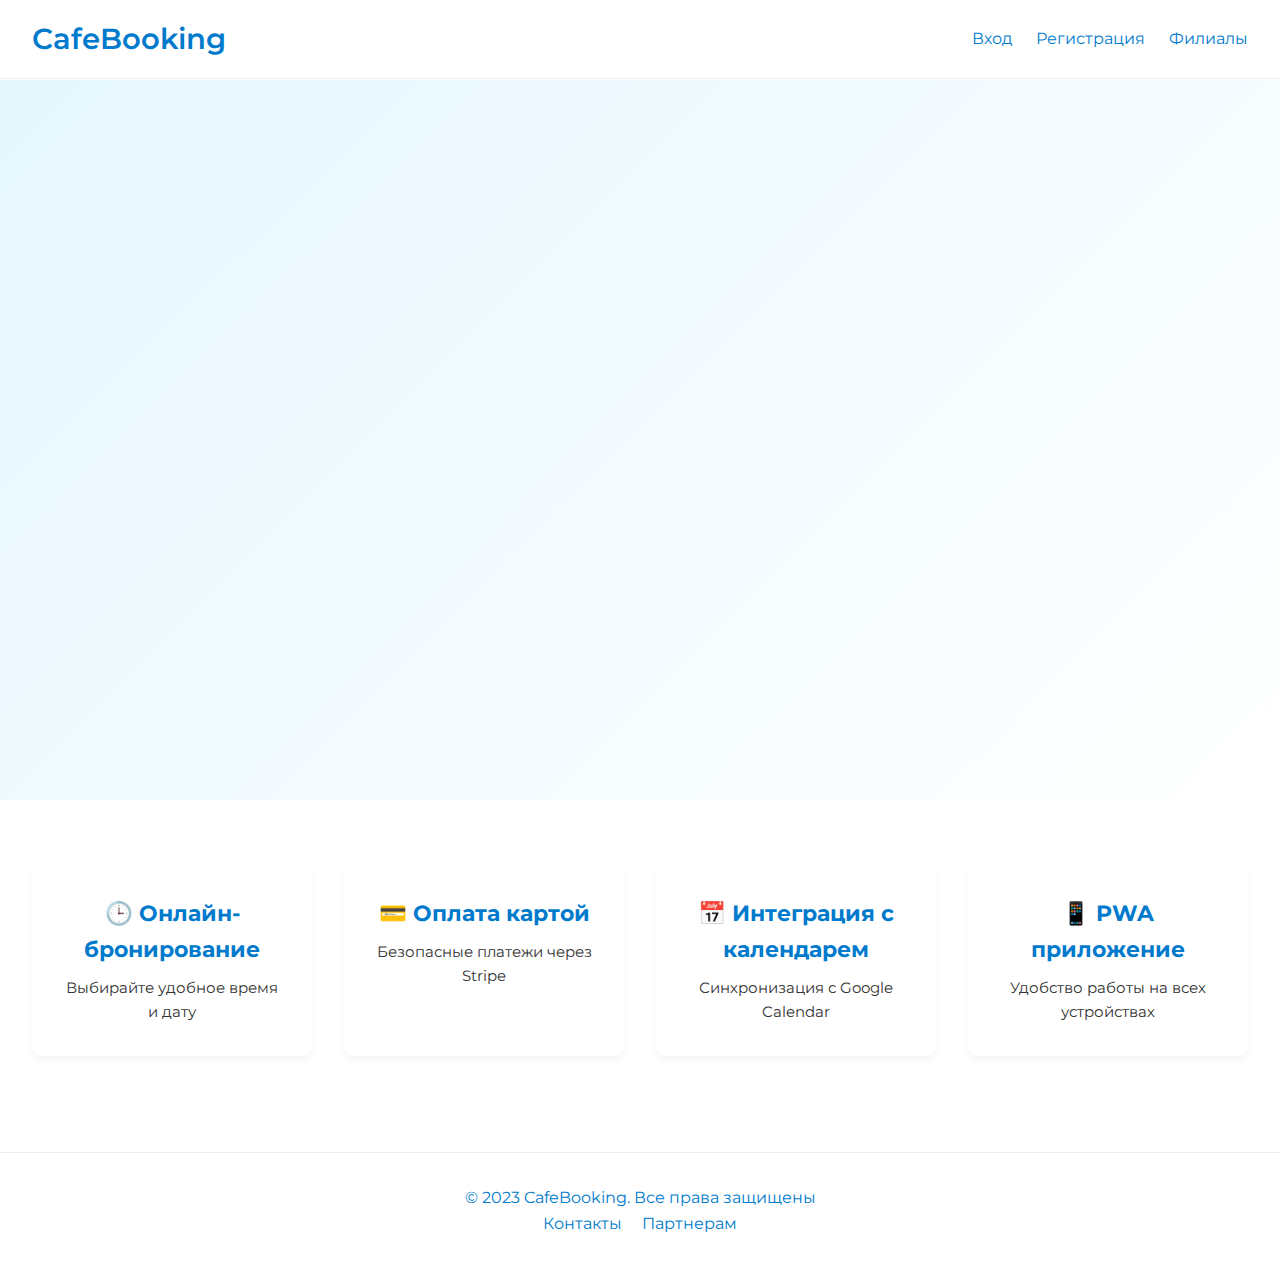
<file: index.html>
<!DOCTYPE html>
<html lang="ru">
<head>
    <meta charset="UTF-8">
    <meta name="viewport" content="width=device-width, initial-scale=1.0">
    <title>CafeBooking - Бронирование столиков</title>
    <!-- Подключение шрифта Montserrat -->
    <link rel="preconnect" href="https://fonts.googleapis.com">
    <link rel="preconnect" href="https://fonts.gstatic.com" crossorigin>
    <link href="https://fonts.googleapis.com/css2?family=Montserrat:wght@400;600&display=swap" rel="stylesheet">
    <style>
        :root {
            --primary-color: #007acc; /* Светло-голубой */
            --secondary-color: #005a99; /* Более темный синий */
            --bg-color: #fff;
            --accent-bg: #e6f7ff; /* Фон для hero */
            --text-color: #333;
            --transition-speed: 0.3s;
        }

        * {
            margin: 0;
            padding: 0;
            box-sizing: border-box;
            font-family: 'Montserrat', sans-serif;
        }

        body {
            background: var(--bg-color);
            color: var(--text-color);
            line-height: 1.6;
            overflow-x: hidden;
        }

        header {
            position: fixed;
            top: 0;
            width: 100%;
            background: var(--bg-color);
            border-bottom: 1px solid #eee;
            padding: 1rem 2rem;
            display: flex;
            justify-content: space-between;
            align-items: center;
            z-index: 1000;
            transition: background var(--transition-speed), box-shadow var(--transition-speed);
        }

        header.sticky {
            background: rgba(255,255,255,0.95);
            box-shadow: 0 2px 8px rgba(0,0,0,0.1);
        }

        .logo {
            font-size: 1.8rem;
            font-weight: 600;
            color: var(--primary-color);
            text-decoration: none;
        }

        .menu {
            display: flex;
            gap: 1.5rem;
        }

        .menu a {
            text-decoration: none;
            color: var(--primary-color);
            font-size: 1rem;
            position: relative;
            transition: color var(--transition-speed);
        }

        .menu a::after {
            content: '';
            position: absolute;
            left: 0;
            bottom: -4px;
            width: 0%;
            height: 2px;
            background: var(--primary-color);
            transition: width var(--transition-speed);
        }

        .menu a:hover {
            color: var(--secondary-color);
        }

        .menu a:hover::after {
            width: 100%;
        }

        .hero {
            margin-top: 80px;
            min-height: 80vh;
            display: flex;
            flex-direction: column;
            align-items: center;
            justify-content: center;
            background: linear-gradient(135deg, var(--accent-bg), var(--bg-color));
            text-align: center;
            padding: 2rem;
            transition: background 0.5s;
        }

        .hero h1 {
            font-size: 2.8rem;
            color: var(--secondary-color);
            margin-bottom: 1rem;
            opacity: 0;
            animation: fadeInDown 1s forwards;
        }

        .hero p {
            font-size: 1.2rem;
            color: var(--text-color);
            margin-bottom: 2rem;
            max-width: 600px;
            opacity: 0;
            animation: fadeInUp 1s forwards;
            animation-delay: 0.3s;
        }

        @keyframes fadeInDown {
            from { opacity: 0; transform: translateY(-20px); }
            to { opacity: 1; transform: translateY(0); }
        }

        @keyframes fadeInUp {
            from { opacity: 0; transform: translateY(20px); }
            to { opacity: 1; transform: translateY(0); }
        }

        .search-box {
            background: var(--bg-color);
            padding: 2rem;
            border-radius: 10px;
            box-shadow: 0 6px 12px rgba(0,0,0,0.1);
            max-width: 500px;
            width: 90%;
            opacity: 0;
            animation: zoomIn 0.5s forwards;
            animation-delay: 0.6s;
            transition: transform var(--transition-speed);
        }

        .search-box:hover {
            transform: scale(1.02);
        }

        @keyframes zoomIn {
            from { opacity: 0; transform: scale(0.95); }
            to { opacity: 1; transform: scale(1); }
        }

        .search-form {
            display: flex;
            flex-wrap: wrap;
            gap: 1rem;
            justify-content: center;
        }

        .search-form select,
        .search-form input {
            flex: 1 1 40%;
            padding: 0.8rem;
            border: 1px solid #ccc;
            border-radius: 6px;
            font-size: 1rem;
            transition: border-color var(--transition-speed), box-shadow var(--transition-speed);
        }

        .search-form select:focus,
        .search-form input:focus {
            border-color: var(--primary-color);
            box-shadow: 0 0 5px rgba(0,122,204,0.3);
            outline: none;
        }

        .search-form button {
            padding: 0.8rem 1.5rem;
            background: var(--primary-color);
            color: #fff;
            border: none;
            border-radius: 6px;
            cursor: pointer;
            transition: background var(--transition-speed), transform 0.2s;
        }

        .search-form button:hover {
            background: var(--secondary-color);
            transform: translateY(-2px);
        }

        .features {
            padding: 4rem 2rem;
            display: grid;
            grid-template-columns: repeat(auto-fit, minmax(240px, 1fr));
            gap: 2rem;
            text-align: center;
        }

        .feature-card {
            background: var(--bg-color);
            border-radius: 10px;
            padding: 2rem;
            box-shadow: 0 4px 8px rgba(0,0,0,0.05);
            transition: transform 0.3s, box-shadow 0.3s;
        }

        .feature-card:hover {
            transform: translateY(-5px);
            box-shadow: 0 6px 12px rgba(0,0,0,0.1);
        }

        .feature-card h3 {
            font-size: 1.4rem;
            color: var(--primary-color);
            margin-bottom: 0.5rem;
        }

        .feature-card p {
            font-size: 0.95rem;
            color: var(--text-color);
        }

        footer {
            padding: 2rem;
            text-align: center;
            background: var(--bg-color);
            border-top: 1px solid #eee;
            color: var(--primary-color);
            margin-top: 2rem;
            transition: background var(--transition-speed);
        }

        footer a {
            text-decoration: none;
            color: var(--primary-color);
            margin: 0 0.5rem;
            transition: color var(--transition-speed);
        }

        footer a:hover {
            color: var(--secondary-color);
        }

        /* Responsive */
        @media (max-width: 768px) {
            header {
                flex-direction: column;
            }

            .menu {
                margin-top: 1rem;
            }

            .search-form {
                flex-direction: column;
            }
        }
    </style>
</head>
<body>
<header>
    <a href="#" class="logo">CafeBooking</a>
    <nav class="menu">
        <a href="login.html">Вход</a>
        <a href="#register">Регистрация</a>
        <a href="#branches">Филиалы</a>
    </nav>
</header>

<section class="hero">
    <h1>Бронируйте столики в любимых кафе</h1>
    <p>Оформляйте заказы в пару кликов и наслаждайтесь уютной атмосферой</p>
    <div class="search-box">
        <form class="search-form">
            <select>
                <option>Выберите филиал</option>
                <option>Центральный кампус</option>
                <option>Кафе "Уют"</option>
            </select>
            <input type="date">
            <input type="time">
            <button type="submit">Найти столик</button>
        </form>
    </div>
</section>

<section class="features">
    <div class="feature-card">
        <h3>🕒 Онлайн-бронирование</h3>
        <p>Выбирайте удобное время и дату</p>
    </div>
    <div class="feature-card">
        <h3>💳 Оплата картой</h3>
        <p>Безопасные платежи через Stripe</p>
    </div>
    <div class="feature-card">
        <h3>📅 Интеграция с календарем</h3>
        <p>Синхронизация с Google Calendar</p>
    </div>
    <div class="feature-card">
        <h3>📱 PWA приложение</h3>
        <p>Удобство работы на всех устройствах</p>
    </div>
</section>

<footer>
    <p>© 2023 CafeBooking. Все права защищены</p>
    <div>
        <a href="#">Контакты</a>
        <a href="#">Партнерам</a>
    </div>
</footer>

<script>
    // Динамическое изменение стиля шапки при прокрутке
    window.addEventListener('scroll', function() {
        const header = document.querySelector('header');
        if(window.scrollY > 50) {
            header.classList.add('sticky');
        } else {
            header.classList.remove('sticky');
        }
    });
</script>
</body>
</html>
</file>
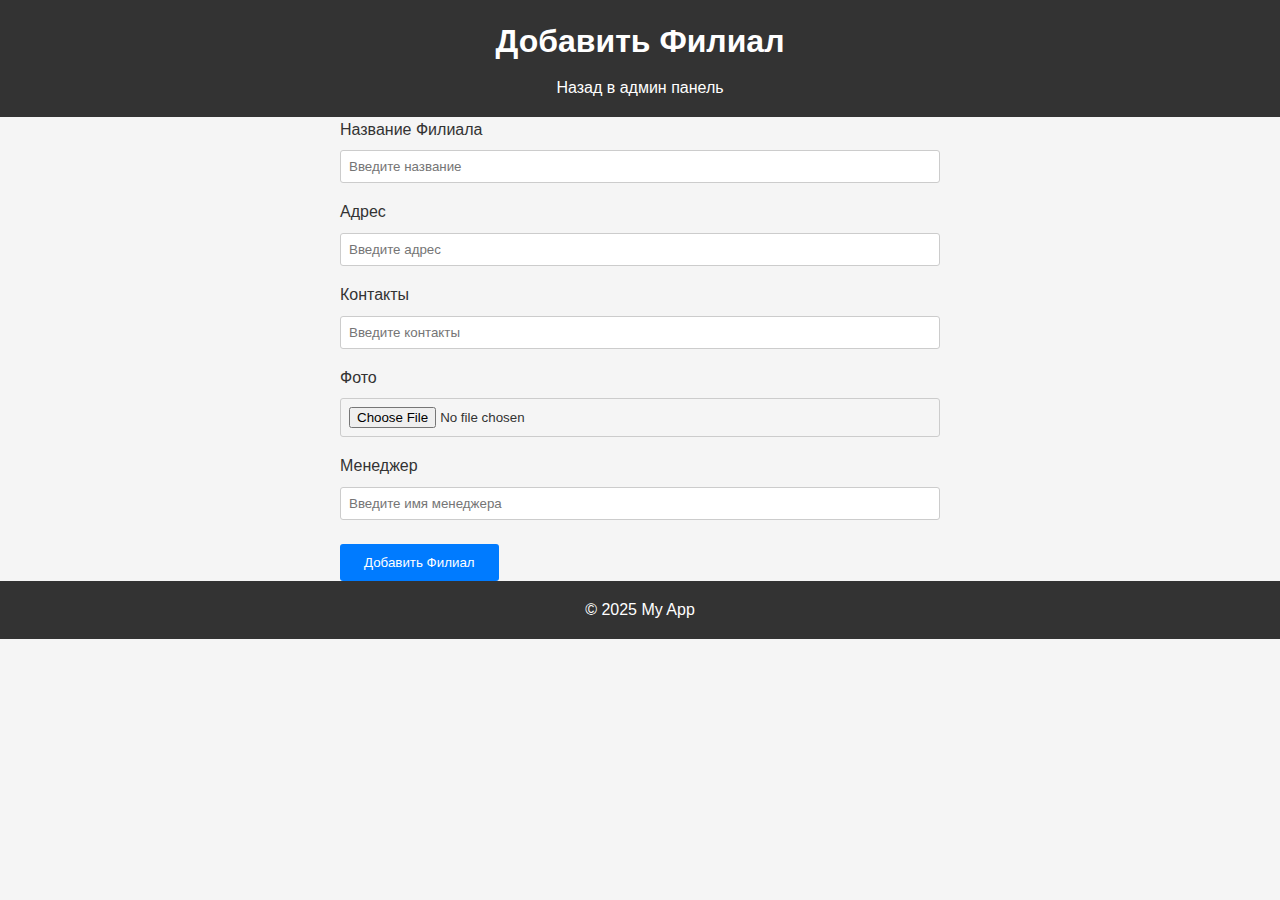
<file: add_branch.html>
<!DOCTYPE html>
<html lang="ru">
<head>
    <meta charset="UTF-8">
    <meta name="viewport" content="width=device-width, initial-scale=1.0">
    <title>Добавление Филиала</title>
    <link rel="stylesheet" href="styles.css">
</head>
<body>
<header>
    <h1>Добавить Филиал</h1>
    <nav>
        <a href="admin_panel.html">Назад в админ панель</a>
    </nav>
</header>
<main>
    <section class="add-branch">
        <form>
            <div class="form-group">
                <label for="branch-name">Название Филиала</label>
                <input type="text" id="branch-name" placeholder="Введите название">
            </div>
            <div class="form-group">
                <label for="branch-address">Адрес</label>
                <input type="text" id="branch-address" placeholder="Введите адрес">
            </div>
            <div class="form-group">
                <label for="branch-contacts">Контакты</label>
                <input type="text" id="branch-contacts" placeholder="Введите контакты">
            </div>
            <div class="form-group">
                <label for="branch-photo">Фото</label>
                <input type="file" id="branch-photo">
            </div>
            <div class="form-group">
                <label for="branch-manager">Менеджер</label>
                <input type="text" id="branch-manager" placeholder="Введите имя менеджера">
            </div>
            <button type="submit" class="btn">Добавить Филиал</button>
        </form>
    </section>
</main>
<footer>
    <p>&copy; 2025 My App</p>
</footer>
</body>
</html>
</file>
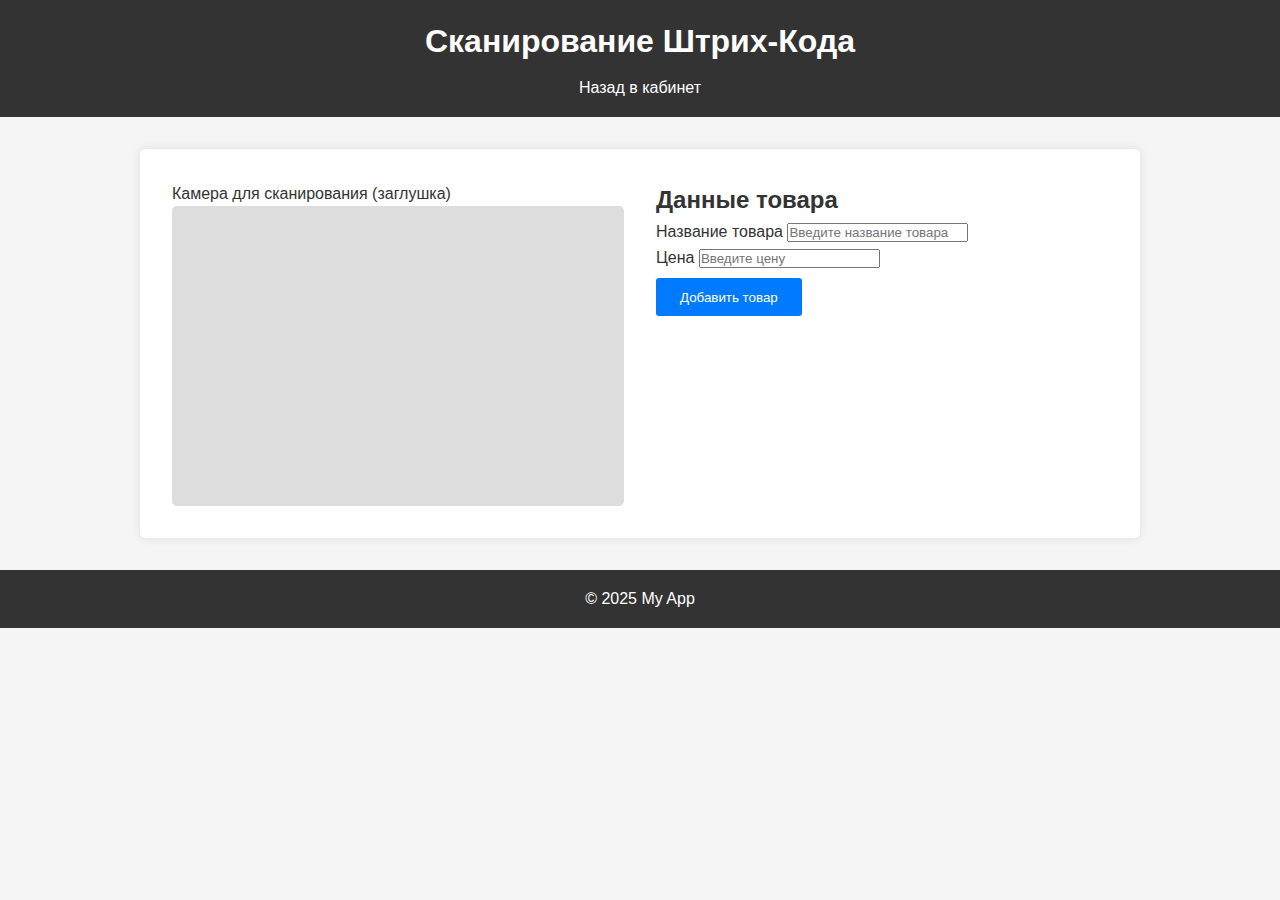
<file: barcode_scan.html>
<!DOCTYPE html>
<html lang="ru">
<head>
    <meta charset="UTF-8">
    <meta name="viewport" content="width=device-width, initial-scale=1.0">
    <title>Сканирование Штрих-Кода</title>
    <link rel="stylesheet" href="styles.css">
</head>
<body>
<header>
    <h1>Сканирование Штрих-Кода</h1>
    <nav>
        <a href="employee_dashboard.html">Назад в кабинет</a>
    </nav>
</header>
<main>
    <section class="barcode-scan">
        <div class="camera-feed">
            <p>Камера для сканирования (заглушка)</p>
            <div class="camera-placeholder"></div>
        </div>
        <div class="product-form">
            <h2>Данные товара</h2>
            <form>
                <div class="form-group">
                    <label for="product-name">Название товара</label>
                    <input type="text" id="product-name" placeholder="Введите название товара">
                </div>
                <div class="form-group">
                    <label for="product-price">Цена</label>
                    <input type="number" id="product-price" placeholder="Введите цену">
                </div>
                <button type="submit" class="btn">Добавить товар</button>
            </form>
        </div>
    </section>
</main>
<footer>
    <p>&copy; 2025 My App</p>
</footer>
<script src="script.js"></script>
</body>
</html>
</file>
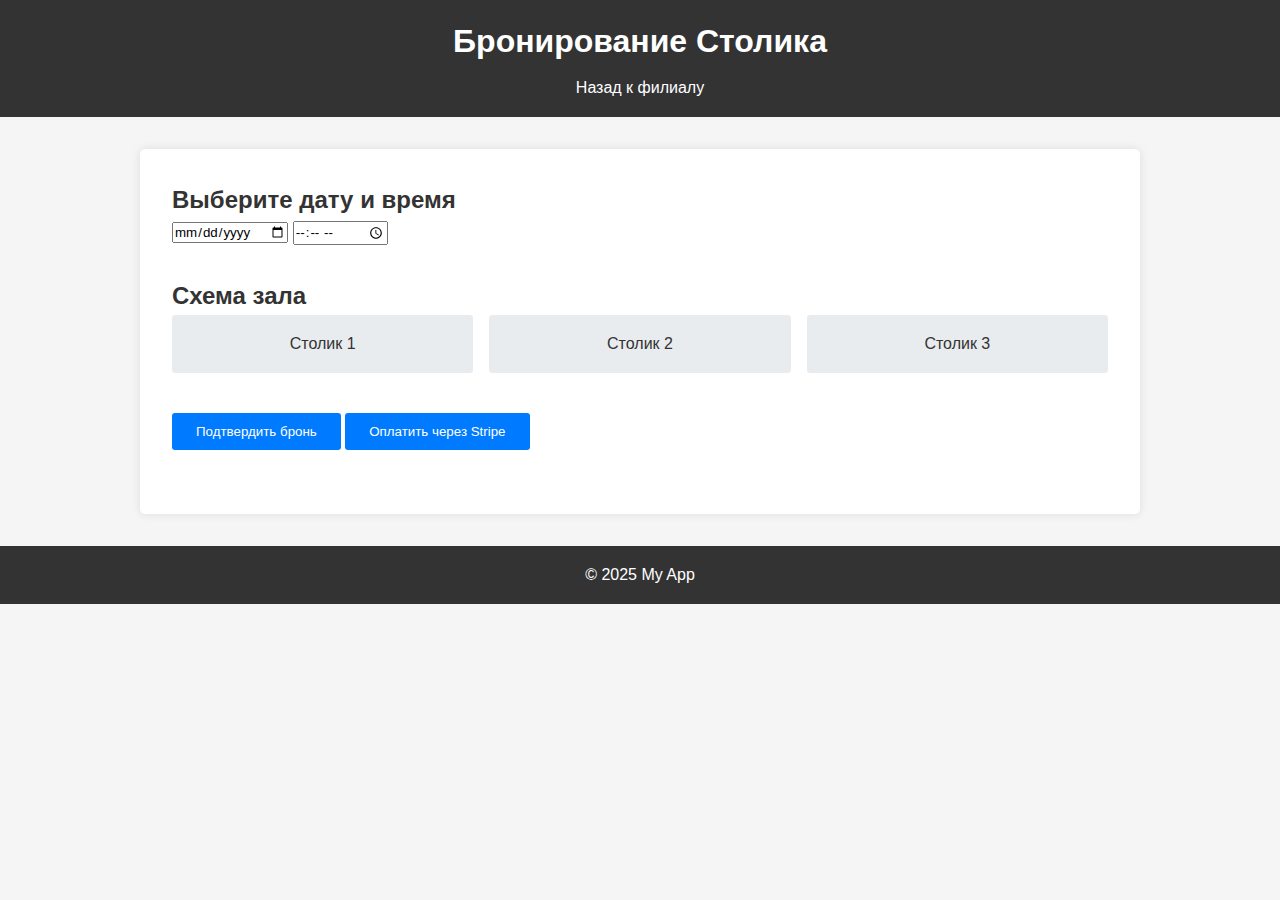
<file: booking.html>
<!DOCTYPE html>
        <html lang="ru">
        <head>
            <meta charset="UTF-8">
            <meta name="viewport" content="width=device-width, initial-scale=1.0">
            <title>Бронирование Столика</title>
            <link rel="stylesheet" href="styles.css">
        </head>
        <body>
        <header>
            <h1>Бронирование Столика</h1>
            <nav>
                <a href="branch.html">Назад к филиалу</a>
            </nav>
        </header>
        <main>
            <section class="booking-section">
                <div class="calendar">
                    <h2>Выберите дату и время</h2>
                    <!-- Простая форма выбора даты и времени -->
                    <input type="date" id="booking-date">
                    <input type="time" id="booking-time">
                </div>
                <div class="hall-layout">
                    <h2>Схема зала</h2>
                    <!-- Схема зала -->
                    <div class="tables">
                        <div class="table" data-table="1">Столик 1</div>
                        <div class="table" data-table="2">Столик 2</div>
                        <div class="table" data-table="3">Столик 3</div>
                        <!-- Добавьте больше столиков -->
                    </div>
                </div>
                <div class="booking-actions">
                    <button class="btn">Подтвердить бронь</button>
                    <button class="btn stripe-btn">Оплатить через Stripe</button>
                </div>
            </section>
        </main>
        <footer>
            <p>&copy; 2025 My App</p>
        </footer>
        <script src="script.js"></script>
        </body>
        </html>
</file>
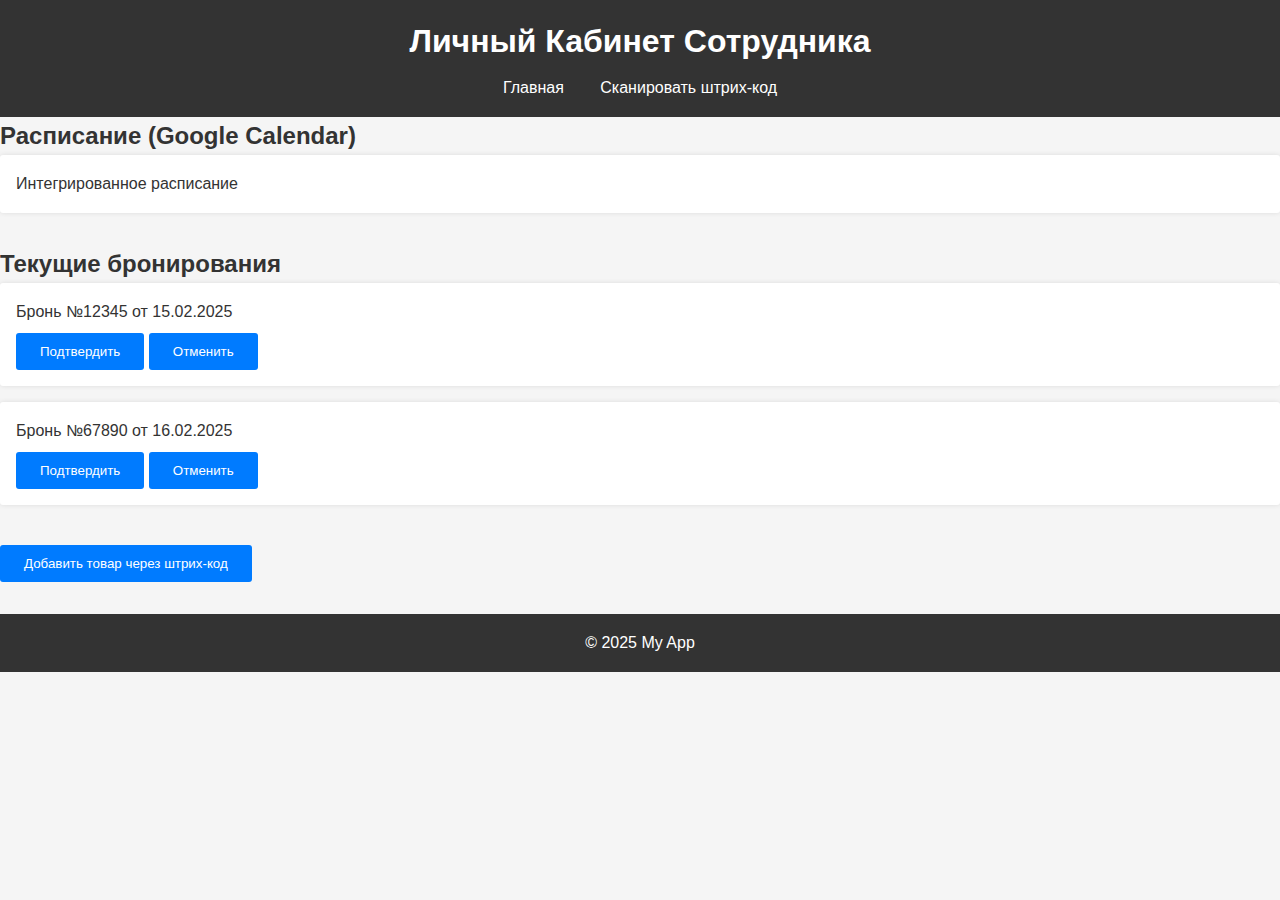
<file: employee_dashboard.html>
<!DOCTYPE html>
<html lang="ru">
<head>
    <meta charset="UTF-8">
    <meta name="viewport" content="width=device-width, initial-scale=1.0">
    <title>Личный Кабинет Сотрудника</title>
    <link rel="stylesheet" href="styles.css">
</head>
<body>
<header>
    <h1>Личный Кабинет Сотрудника</h1>
    <nav>
        <a href="index.html">Главная</a>
        <a href="barcode_scan.html">Сканировать штрих-код</a>
    </nav>
</header>
<main>
    <section class="employee-dashboard">
        <div class="calendar-integration">
            <h2>Расписание (Google Calendar)</h2>
            <div class="calendar-placeholder">
                <p>Интегрированное расписание</p>
            </div>
        </div>
        <div class="current-bookings">
            <h2>Текущие бронирования</h2>
            <ul>
                <li>
                    <p>Бронь №12345 от 15.02.2025</p>
                    <button class="btn">Подтвердить</button>
                    <button class="btn cancel-btn">Отменить</button>
                </li>
                <li>
                    <p>Бронь №67890 от 16.02.2025</p>
                    <button class="btn">Подтвердить</button>
                    <button class="btn cancel-btn">Отменить</button>
                </li>
                <!-- Добавьте бронирования -->
            </ul>
        </div>
        <div class="add-product">
            <button class="btn barcode-add-btn">Добавить товар через штрих-код</button>
        </div>
    </section>
</main>
<footer>
    <p>&copy; 2025 My App</p>
</footer>
<script src="script.js"></script>
</body>
</html>
</file>
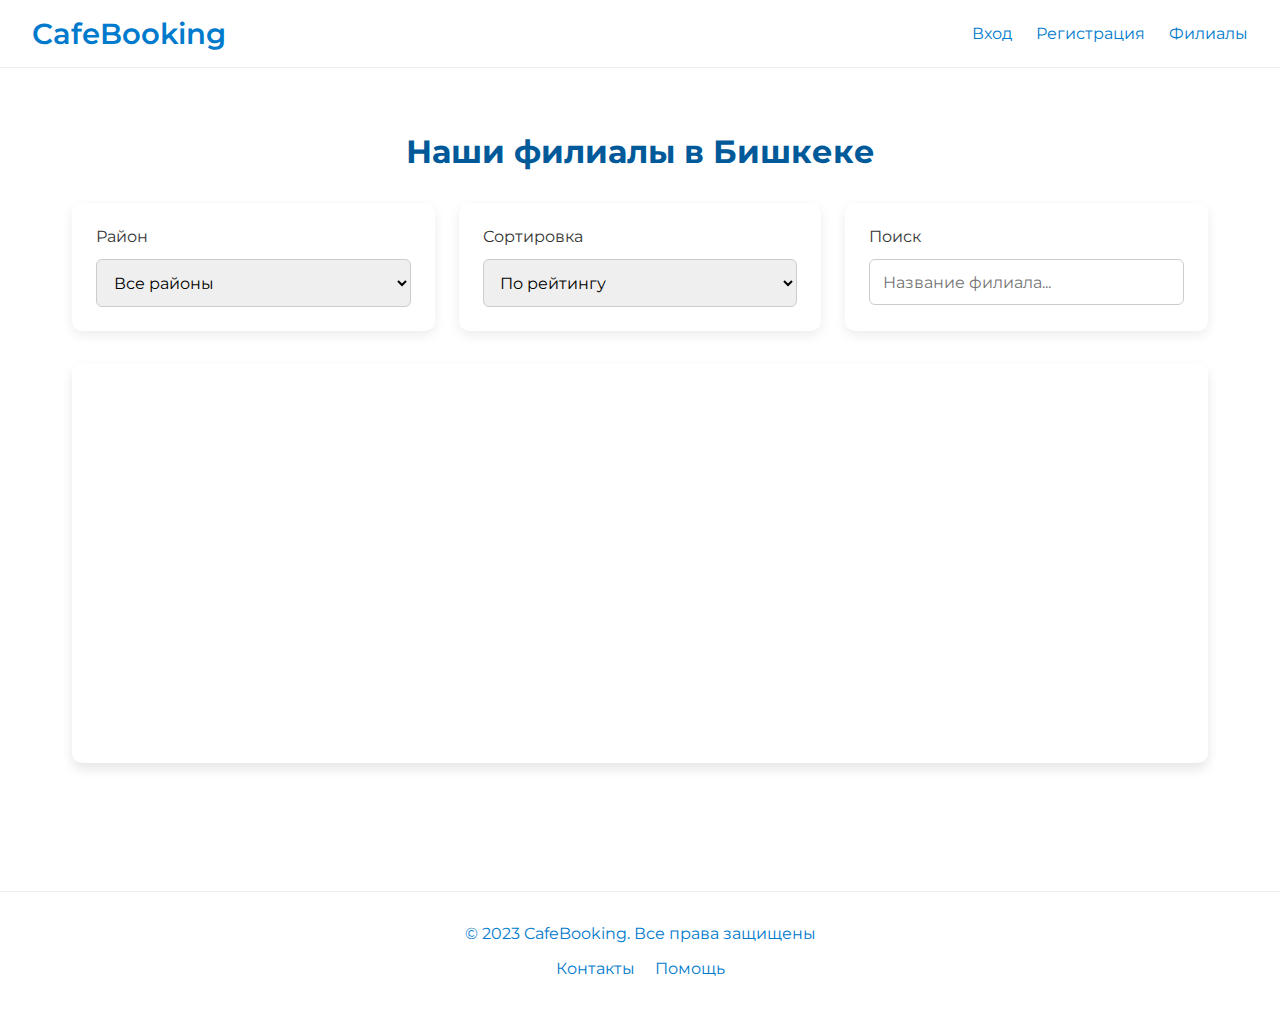
<file: filials.html>
<!DOCTYPE html>
<html lang="ru">
<head>
    <meta charset="UTF-8">
    <meta name="viewport" content="width=device-width, initial-scale=1.0">
    <title>CafeBooking - Филиалы</title>
    <!-- Подключение шрифта Montserrat -->
    <link rel="preconnect" href="https://fonts.googleapis.com">
    <link rel="preconnect" href="https://fonts.gstatic.com" crossorigin>
    <link href="https://fonts.googleapis.com/css2?family=Montserrat:wght@400;600&display=swap" rel="stylesheet">
    <style>
        :root {
            --primary-color: #007acc;
            --secondary-color: #005a99;
            --bg-color: #fff;
            --accent-bg: #e6f7ff;
            --text-color: #333;
            --transition-speed: 0.3s;
        }

        * {
            margin: 0;
            padding: 0;
            box-sizing: border-box;
            font-family: 'Montserrat', sans-serif;
        }

        body {
            background: var(--bg-color);
            color: var(--text-color);
        }

        header {
            position: fixed;
            top: 0;
            width: 100%;
            background: var(--bg-color);
            border-bottom: 1px solid #eee;
            padding: 1rem 2rem;
            display: flex;
            justify-content: space-between;
            align-items: center;
            z-index: 1000;
        }

        .logo {
            font-size: 1.8rem;
            font-weight: 600;
            color: var(--primary-color);
            text-decoration: none;
        }

        .menu {
            display: flex;
            gap: 1.5rem;
        }

        .menu a {
            text-decoration: none;
            color: var(--primary-color);
            font-size: 1rem;
            position: relative;
            transition: color var(--transition-speed);
        }

        .menu a::after {
            content: '';
            position: absolute;
            left: 0;
            bottom: -4px;
            width: 0%;
            height: 2px;
            background: var(--primary-color);
            transition: width var(--transition-speed);
        }

        .menu a:hover::after {
            width: 100%;
        }

        .container {
            padding: 2rem;
            max-width: 1200px;
            margin: 100px auto 0;
        }

        h1 {
            margin-bottom: 2rem;
            color: var(--secondary-color);
            text-align: center;
        }

        .filters-section {
            display: grid;
            grid-template-columns: repeat(auto-fit, minmax(200px, 1fr));
            gap: 1.5rem;
            margin-bottom: 2rem;
        }

        .filter-group {
            background: var(--bg-color);
            padding: 1.5rem;
            border-radius: 10px;
            box-shadow: 0 4px 12px rgba(0,0,0,0.08);
            transition: transform var(--transition-speed);
        }

        .filter-group:hover {
            transform: translateY(-3px);
        }

        select, input {
            width: 100%;
            padding: 0.8rem;
            border: 1px solid #ccc;
            border-radius: 6px;
            margin-top: 0.8rem;
            font-size: 1rem;
            transition: border-color var(--transition-speed), box-shadow var(--transition-speed);
        }

        select:focus, input:focus {
            border-color: var(--primary-color);
            box-shadow: 0 0 5px rgba(0,122,204,0.3);
            outline: none;
        }

        .map-section {
            height: 400px;
            border-radius: 10px;
            margin: 2rem 0;
            box-shadow: 0 6px 12px rgba(0,0,0,0.1);
            overflow: hidden;
        }

        .branches-grid {
            display: grid;
            grid-template-columns: repeat(auto-fit, minmax(300px, 1fr));
            gap: 2rem;
            margin-top: 2rem;
        }

        .branch-card {
            background: var(--bg-color);
            border-radius: 10px;
            overflow: hidden;
            box-shadow: 0 4px 12px rgba(0,0,0,0.08);
            transition: transform var(--transition-speed), box-shadow var(--transition-speed);
        }

        .branch-card:hover {
            transform: translateY(-5px);
            box-shadow: 0 8px 16px rgba(0,0,0,0.12);
        }

        .branch-image {
            height: 200px;
            background: #f0f0f0;
            position: relative;
            overflow: hidden;
        }

        .branch-image::after {
            content: '';
            position: absolute;
            inset: 0;
            background: linear-gradient(180deg, rgba(0,0,0,0) 60%, rgba(0,0,0,0.1) 100%);
        }

        .branch-info {
            padding: 1.5rem;
        }

        .branch-rating {
            color: #ffb400;
            margin: 0.8rem 0;
            display: flex;
            align-items: center;
            gap: 0.3rem;
        }

        .branch-features {
            list-style: none;
            margin: 1rem 0;
            padding: 0;
        }

        .branch-features li {
            display: flex;
            align-items: center;
            gap: 0.8rem;
            margin: 0.8rem 0;
            font-size: 0.95rem;
        }

        .btn {
            padding: 0.8rem;
            background: var(--primary-color);
            color: #fff;
            border: none;
            border-radius: 6px;
            cursor: pointer;
            width: 100%;
            margin-top: 1rem;
            transition: background var(--transition-speed), transform 0.2s;
        }

        .btn:hover {
            background: var(--secondary-color);
            transform: translateY(-2px);
        }

        footer {
            padding: 2rem;
            text-align: center;
            background: var(--bg-color);
            border-top: 1px solid #eee;
            color: var(--primary-color);
            margin-top: 4rem;
        }

        footer a {
            text-decoration: none;
            color: var(--primary-color);
            margin: 0 0.5rem;
            transition: color var(--transition-speed);
        }

        footer a:hover {
            color: var(--secondary-color);
        }

        @media (max-width: 768px) {
            header {
                flex-direction: column;
                text-align: center;
            }

            .menu {
                margin-top: 1rem;
                flex-wrap: wrap;
                justify-content: center;
            }

            .container {
                padding: 1.5rem;
                margin-top: 80px;
            }

            .branches-grid {
                grid-template-columns: 1fr;
            }
        }
    </style>
</head>
<body>
<header>
    <a href="#" class="logo">CafeBooking</a>
    <nav class="menu">
        <a href="#login">Вход</a>
        <a href="#register">Регистрация</a>
        <a href="#branches">Филиалы</a>
    </nav>
</header>

<div class="container">
    <h1>Наши филиалы в Бишкеке</h1>

    <div class="filters-section">
        <div class="filter-group">
            <label>Район</label>
            <select>
                <option>Все районы</option>
                <option>Центр</option>
                <option>Восточный</option>
                <option>Западный</option>
            </select>
        </div>

        <div class="filter-group">
            <label>Сортировка</label>
            <select>
                <option>По рейтингу</option>
                <option>По расстоянию</option>
                <option>По цене</option>
            </select>
        </div>

        <div class="filter-group">
            <label>Поиск</label>
            <input type="text" placeholder="Название филиала...">
        </div>
    </div>

    <div class="map-section">
        <iframe
                src="https://www.google.com/maps/embed?pb=!1m18!1m12!1m3!1d2924.348024256407!2d74.58273421538702!3d42.86241897915598!2m3!1f0!2f0!3f0!3m2!1i1024!2i768!4f13.1!3m3!1m2!1s0x389eb7c7cf1475e9%3A0x421cc9992e82c192!2z0JHQuNGI0LrQtdC6!5e0!3m2!1sru!2skg!4v1692894529571!5m2!1sru!2skg"
                width="100%"
                height="100%"
                style="border:0;"
                allowfullscreen=""
                loading="lazy"
                referrerpolicy="no-referrer-when-downgrade">
        </iframe>
    </div>

    <div class="branches-grid">
        <!-- Карточки филиалов остаются без изменений -->
    </div>
</div>

<footer>
    <p>© 2023 CafeBooking. Все права защищены</p>
    <div style="margin-top: 1rem;">
        <a href="#">Контакты</a>
        <a href="#">Помощь</a>
    </div>
</footer>
</body>
</html>
</file>
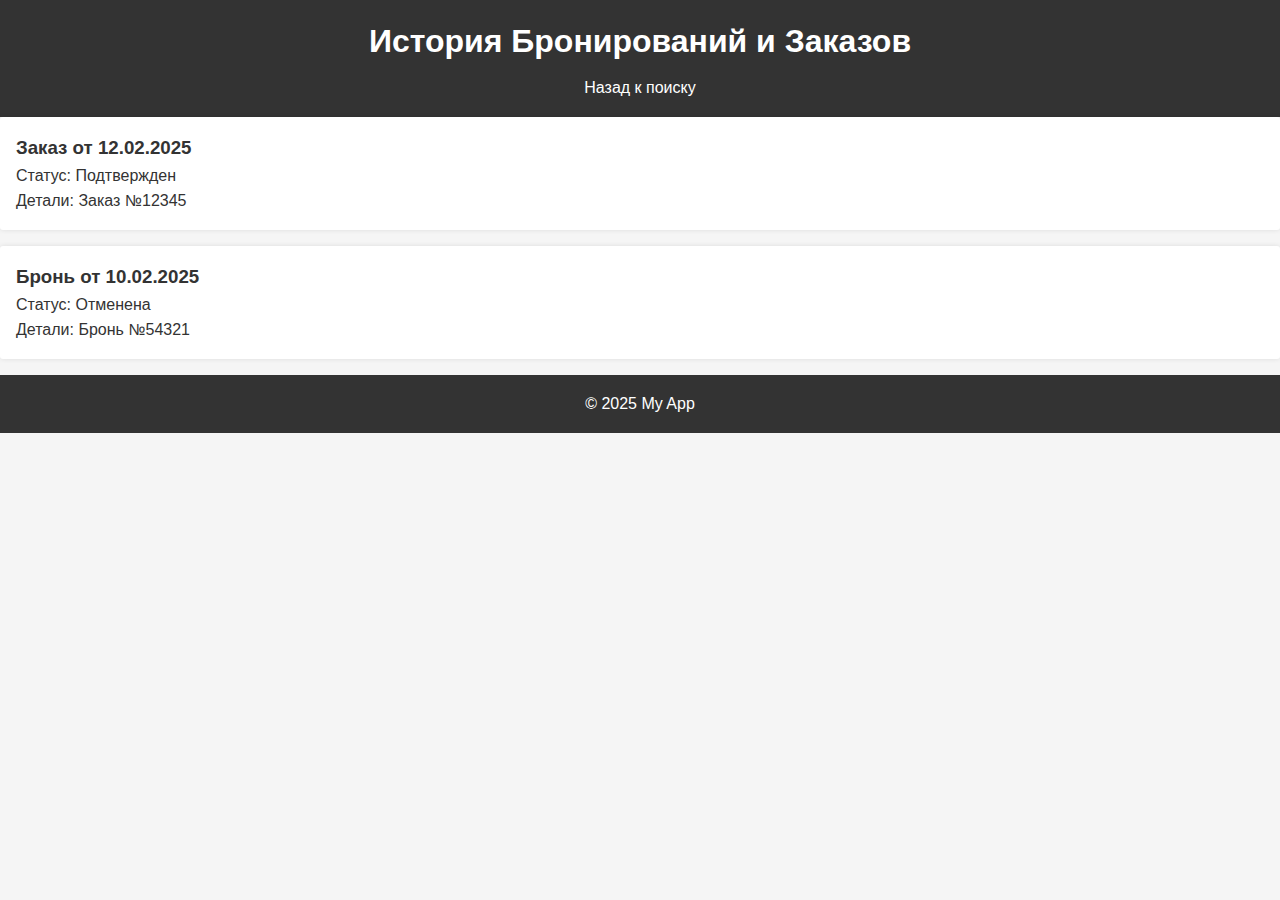
<file: history.html>
<!DOCTYPE html>
<html lang="ru">
<head>
    <meta charset="UTF-8">
    <meta name="viewport" content="width=device-width, initial-scale=1.0">
    <title>История Бронирований/Заказов</title>
    <link rel="stylesheet" href="styles.css">
</head>
<body>
<header>
    <h1>История Бронирований и Заказов</h1>
    <nav>
        <a href="index.html">Назад к поиску</a>
    </nav>
</header>
<main>
    <section class="history-section">
        <ul class="history-list">
            <li>
                <h3>Заказ от 12.02.2025</h3>
                <p>Статус: Подтвержден</p>
                <p>Детали: Заказ №12345</p>
            </li>
            <li>
                <h3>Бронь от 10.02.2025</h3>
                <p>Статус: Отменена</p>
                <p>Детали: Бронь №54321</p>
            </li>
            <!-- Добавьте записи истории -->
        </ul>
    </section>
</main>
<footer>
    <p>&copy; 2025 My App</p>
</footer>
</body>
</html>
</file>
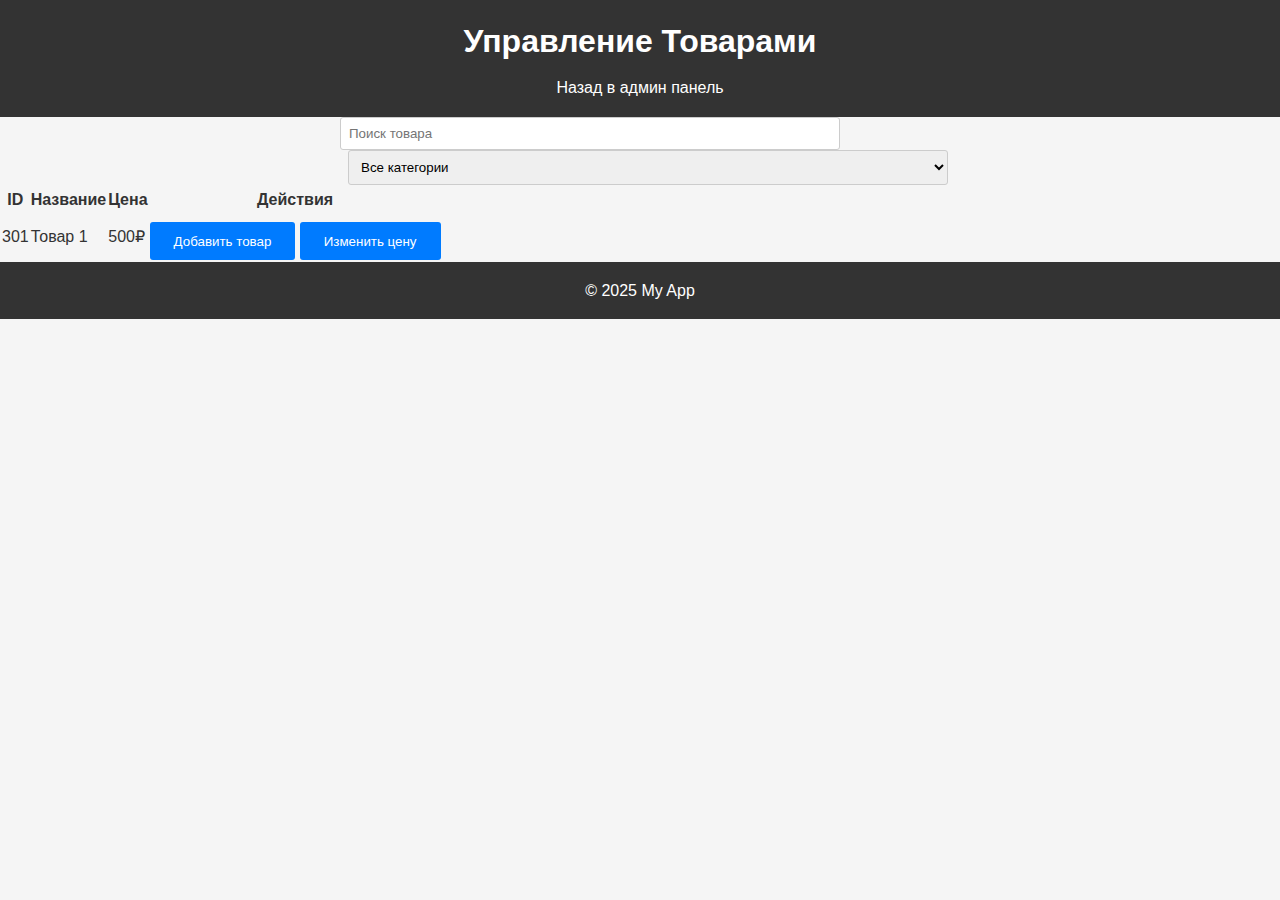
<file: manage_products.html>
<!DOCTYPE html>
<html lang="ru">
<head>
    <meta charset="UTF-8">
    <meta name="viewport" content="width=device-width, initial-scale=1.0">
    <title>Управление Товарами</title>
    <link rel="stylesheet" href="styles.css">
</head>
<body>
<header>
    <h1>Управление Товарами</h1>
    <nav>
        <a href="admin_panel.html">Назад в админ панель</a>
    </nav>
</header>
<main>
    <section class="manage-products">
        <div class="filters">
            <input type="text" placeholder="Поиск товара" class="search-input">
            <select>
                <option>Все категории</option>
                <option>Категория 1</option>
                <option>Категория 2</option>
            </select>
        </div>
        <table>
            <thead>
            <tr>
                <th>ID</th>
                <th>Название</th>
                <th>Цена</th>
                <th>Действия</th>
            </tr>
            </thead>
            <tbody>
            <tr>
                <td>301</td>
                <td>Товар 1</td>
                <td>500₽</td>
                <td>
                    <button class="btn">Добавить товар</button>
                    <button class="btn">Изменить цену</button>
                </td>
            </tr>
            <!-- Добавьте товары -->
            </tbody>
        </table>
    </section>
</main>
<footer>
    <p>&copy; 2025 My App</p>
</footer>
</body>
</html>
</file>
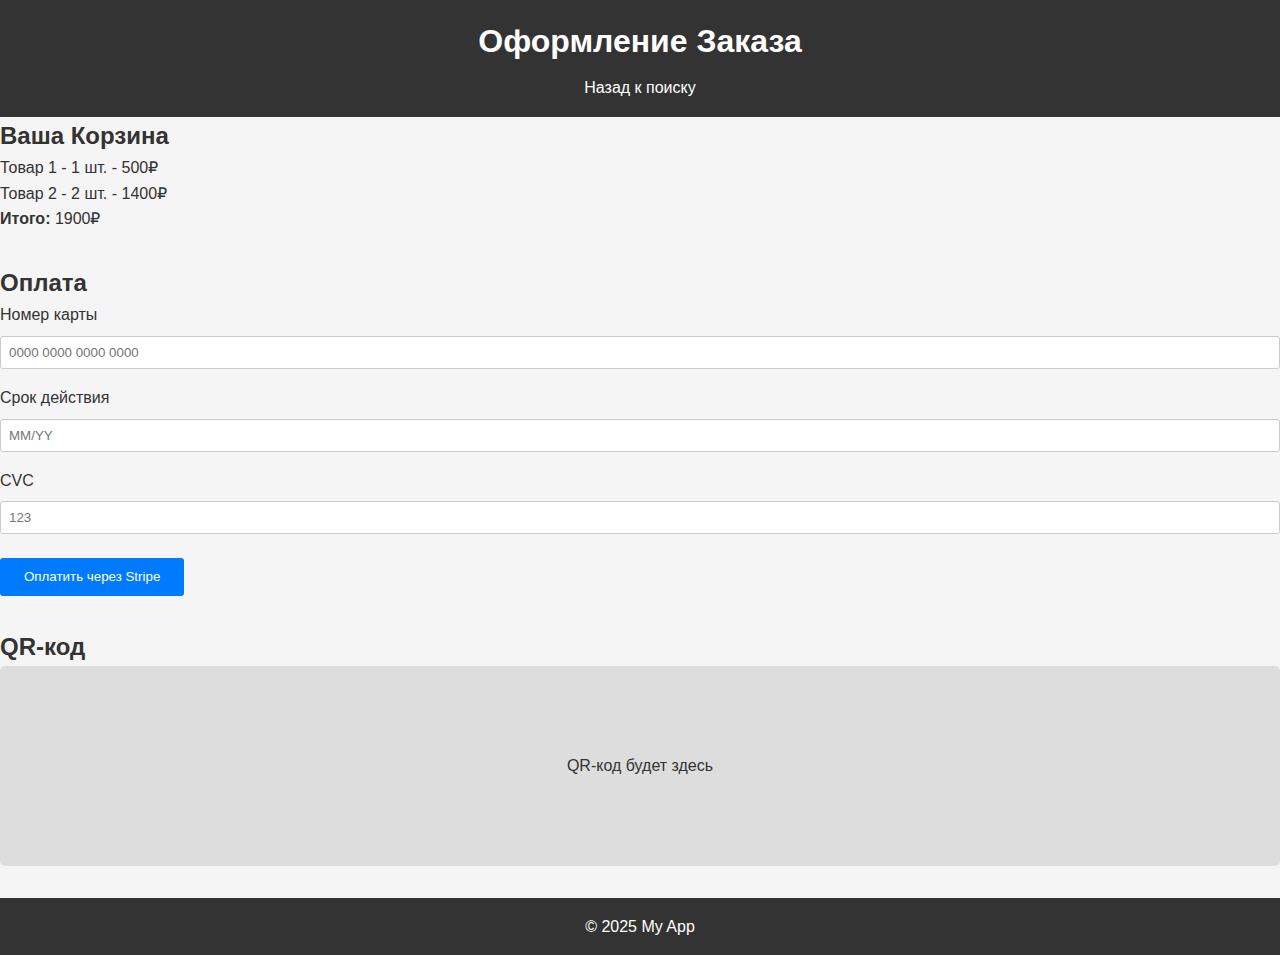
<file: order.html>
<!DOCTYPE html>
<html lang="ru">
<head>
    <meta charset="UTF-8">
    <meta name="viewport" content="width=device-width, initial-scale=1.0">
    <title>Оформление Заказа</title>
    <link rel="stylesheet" href="styles.css">
</head>
<body>
<header>
    <h1>Оформление Заказа</h1>
    <nav>
        <a href="index.html">Назад к поиску</a>
    </nav>
</header>
<main>
    <section class="order-section">
        <div class="cart">
            <h2>Ваша Корзина</h2>
            <ul>
                <li>Товар 1 - 1 шт. - 500₽</li>
                <li>Товар 2 - 2 шт. - 1400₽</li>
                <!-- Добавьте товары -->
            </ul>
            <p><strong>Итого:</strong> 1900₽</p>
        </div>
        <div class="payment-form">
            <h2>Оплата</h2>
            <form>
                <div class="form-group">
                    <label for="card-number">Номер карты</label>
                    <input type="text" id="card-number" placeholder="0000 0000 0000 0000">
                </div>
                <div class="form-group">
                    <label for="expiry">Срок действия</label>
                    <input type="text" id="expiry" placeholder="MM/YY">
                </div>
                <div class="form-group">
                    <label for="cvc">CVC</label>
                    <input type="text" id="cvc" placeholder="123">
                </div>
                <button type="submit" class="btn stripe-btn">Оплатить через Stripe</button>
            </form>
        </div>
        <div class="qr-code">
            <h2>QR-код</h2>
            <!-- Генерация QR-кода после оплаты -->
            <div class="qr-placeholder">
                <p>QR-код будет здесь</p>
            </div>
        </div>
    </section>
</main>
<footer>
    <p>&copy; 2025 My App</p>
</footer>
<script src="script.js"></script>
</body>
</html>
</file>
<file: styles.css>
/* Сброс стилей и базовые настройки */
* {
    box-sizing: border-box;
    margin: 0;
    padding: 0;
    font-family: Arial, sans-serif;
}

body {
    background-color: #f5f5f5;
    color: #333;
    line-height: 1.6;
}

/* Шапка и подвал */
header, footer {
    background-color: #333;
    color: #fff;
    padding: 1rem;
}

header h1, footer p {
    text-align: center;
}

nav {
    text-align: center;
    margin-top: 0.5rem;
}

nav a {
    color: #fff;
    margin: 0 1rem;
    text-decoration: none;
}

/* Контейнеры */
.container {
    max-width: 1200px;
    margin: 2rem auto;
    padding: 0 1rem;
}

/* Страница авторизации */
.auth-container {
    background-color: #fff;
    padding: 2rem;
    border-radius: 5px;
    width: 400px;
    margin: 5rem auto;
    box-shadow: 0 0 10px rgba(0,0,0,0.1);
}

.auth-form .form-group {
    margin-bottom: 1rem;
}

.auth-form label {
    display: block;
    margin-bottom: 0.5rem;
}

.auth-form input {
    width: 100%;
    padding: 0.5rem;
    border: 1px solid #ccc;
    border-radius: 3px;
}

.auth-form .btn, .btn {
    padding: 0.7rem 1.5rem;
    border: none;
    border-radius: 3px;
    background-color: #007bff;
    color: #fff;
    cursor: pointer;
    margin-top: 0.5rem;
}

.google-btn {
    background-color: #db4437;
    margin-left: 0.5rem;
}

.link {
    display: block;
    margin-top: 1rem;
    text-align: right;
    color: #007bff;
    text-decoration: none;
}

/* Главная страница */
.search-section {
    text-align: center;
    margin: 2rem 0;
}

.search-input {
    padding: 0.7rem;
    width: 70%;
    max-width: 500px;
    border: 1px solid #ccc;
    border-radius: 3px;
}

.map-placeholder {
    background-color: #ddd;
    height: 300px;
    display: flex;
    align-items: center;
    justify-content: center;
    margin: 2rem 0;
    border-radius: 5px;
}

.branches-section {
    padding: 1rem;
}

.branch-list {
    list-style: none;
}

.branch-item {
    background-color: #fff;
    padding: 1rem;
    margin-bottom: 1rem;
    border-radius: 3px;
    box-shadow: 0 0 5px rgba(0,0,0,0.1);
}

.branch-item h3 {
    margin-bottom: 0.5rem;
}

.filters select {
    padding: 0.5rem;
    margin: 0 0.5rem;
    border-radius: 3px;
    border: 1px solid #ccc;
}

/* Детали филиала */
.branch-details {
    display: flex;
    flex-wrap: wrap;
    padding: 2rem;
    background-color: #fff;
    margin: 2rem auto;
    max-width: 1000px;
    border-radius: 5px;
    box-shadow: 0 0 10px rgba(0,0,0,0.1);
}

.branch-image {
    flex: 1 1 300px;
    margin-right: 1rem;
}

.branch-image img {
    max-width: 100%;
    border-radius: 5px;
}

.branch-info {
    flex: 2 1 400px;
}

.branch-info h2 {
    margin-bottom: 1rem;
}

.branch-info p {
    margin-bottom: 0.5rem;
}

.schedule, .menu {
    margin-top: 1rem;
}

/* Страница бронирования */
.booking-section {
    padding: 2rem;
    max-width: 1000px;
    margin: 2rem auto;
    background-color: #fff;
    border-radius: 5px;
    box-shadow: 0 0 10px rgba(0,0,0,0.1);
}

.calendar, .hall-layout, .booking-actions {
    margin-bottom: 2rem;
}

.tables {
    display: flex;
    flex-wrap: wrap;
    gap: 1rem;
}

.table {
    background-color: #e9ecef;
    padding: 1rem;
    flex: 1 1 100px;
    text-align: center;
    border-radius: 3px;
    cursor: pointer;
}

.table:hover {
    background-color: #ced4da;
}

/* Страница заказа */
.cart, .payment-form, .qr-code {
    margin-bottom: 2rem;
}

.payment-form form .form-group {
    margin-bottom: 1rem;
}

.payment-form label {
    display: block;
    margin-bottom: 0.5rem;
}

.payment-form input {
    width: 100%;
    padding: 0.5rem;
    border: 1px solid #ccc;
    border-radius: 3px;
}

.qr-placeholder {
    background-color: #ddd;
    height: 200px;
    display: flex;
    align-items: center;
    justify-content: center;
    border-radius: 5px;
}

/* История */
.history-list {
    list-style: none;
    padding: 0;
}

.history-list li {
    background-color: #fff;
    padding: 1rem;
    margin-bottom: 1rem;
    border-radius: 3px;
    box-shadow: 0 0 5px rgba(0,0,0,0.1);
}

/* Личный кабинет сотрудника */
.employee-dashboard .calendar-placeholder,
.admin-panel .tab-content {
    background-color: #fff;
    padding: 1rem;
    border-radius: 3px;
    margin-bottom: 1rem;
    box-shadow: 0 0 5px rgba(0,0,0,0.1);
}

.calendar-integration, .current-bookings, .add-product {
    margin-bottom: 2rem;
}

.current-bookings ul {
    list-style: none;
    padding: 0;
}

.current-bookings li {
    background-color: #fff;
    padding: 1rem;
    margin-bottom: 1rem;
    border-radius: 3px;
    box-shadow: 0 0 5px rgba(0,0,0,0.1);
}

/* Страница сканирования штрих-кода */
.barcode-scan {
    display: flex;
    flex-wrap: wrap;
    gap: 2rem;
    padding: 2rem;
    max-width: 1000px;
    margin: 2rem auto;
    background-color: #fff;
    border-radius: 5px;
    box-shadow: 0 0 10px rgba(0,0,0,0.1);
}

.camera-feed, .product-form {
    flex: 1 1 300px;
}

.camera-placeholder {
    background-color: #ddd;
    height: 300px;
    border-radius: 5px;
    display: flex;
    align-items: center;
    justify-content: center;
}

/* Админ панель */
.admin-panel .tabs {
    text-align: center;
    margin-bottom: 1rem;
}

.admin-panel .tab-btn {
    padding: 0.7rem 1.5rem;
    margin: 0 0.5rem;
    border: none;
    border-radius: 3px;
    background-color: #007bff;
    color: #fff;
    cursor: pointer;
}

.admin-panel .tab-btn.active {
    background-color: #0056b3;
}

.admin-panel .tab-content {
    background-color: #fff;
    padding: 1rem;
    border-radius: 3px;
    box-shadow: 0 0 5px rgba(0,0,0,0.1);
}

.admin-panel table {
    width: 100%;
    border-collapse: collapse;
    margin-bottom: 1rem;
}

.admin-panel th, .admin-panel td {
    padding: 0.8rem;
    border: 1px solid #ccc;
    text-align: left;
}

/* Страницы добавления филиала и управления товарами */
.add-branch form, .manage-products .filters {
    max-width: 600px;
    margin: 0 auto;
}

.add-branch .form-group, .manage-products .form-group {
    margin-bottom: 1rem;
}

.add-branch label, .manage-products label {
    display: block;
    margin-bottom: 0.5rem;
}

.add-branch input, .manage-products input, .manage-products select {
    width: 100%;
    padding: 0.5rem;
    border: 1px solid #ccc;
    border-radius: 3px;
}
</file>
